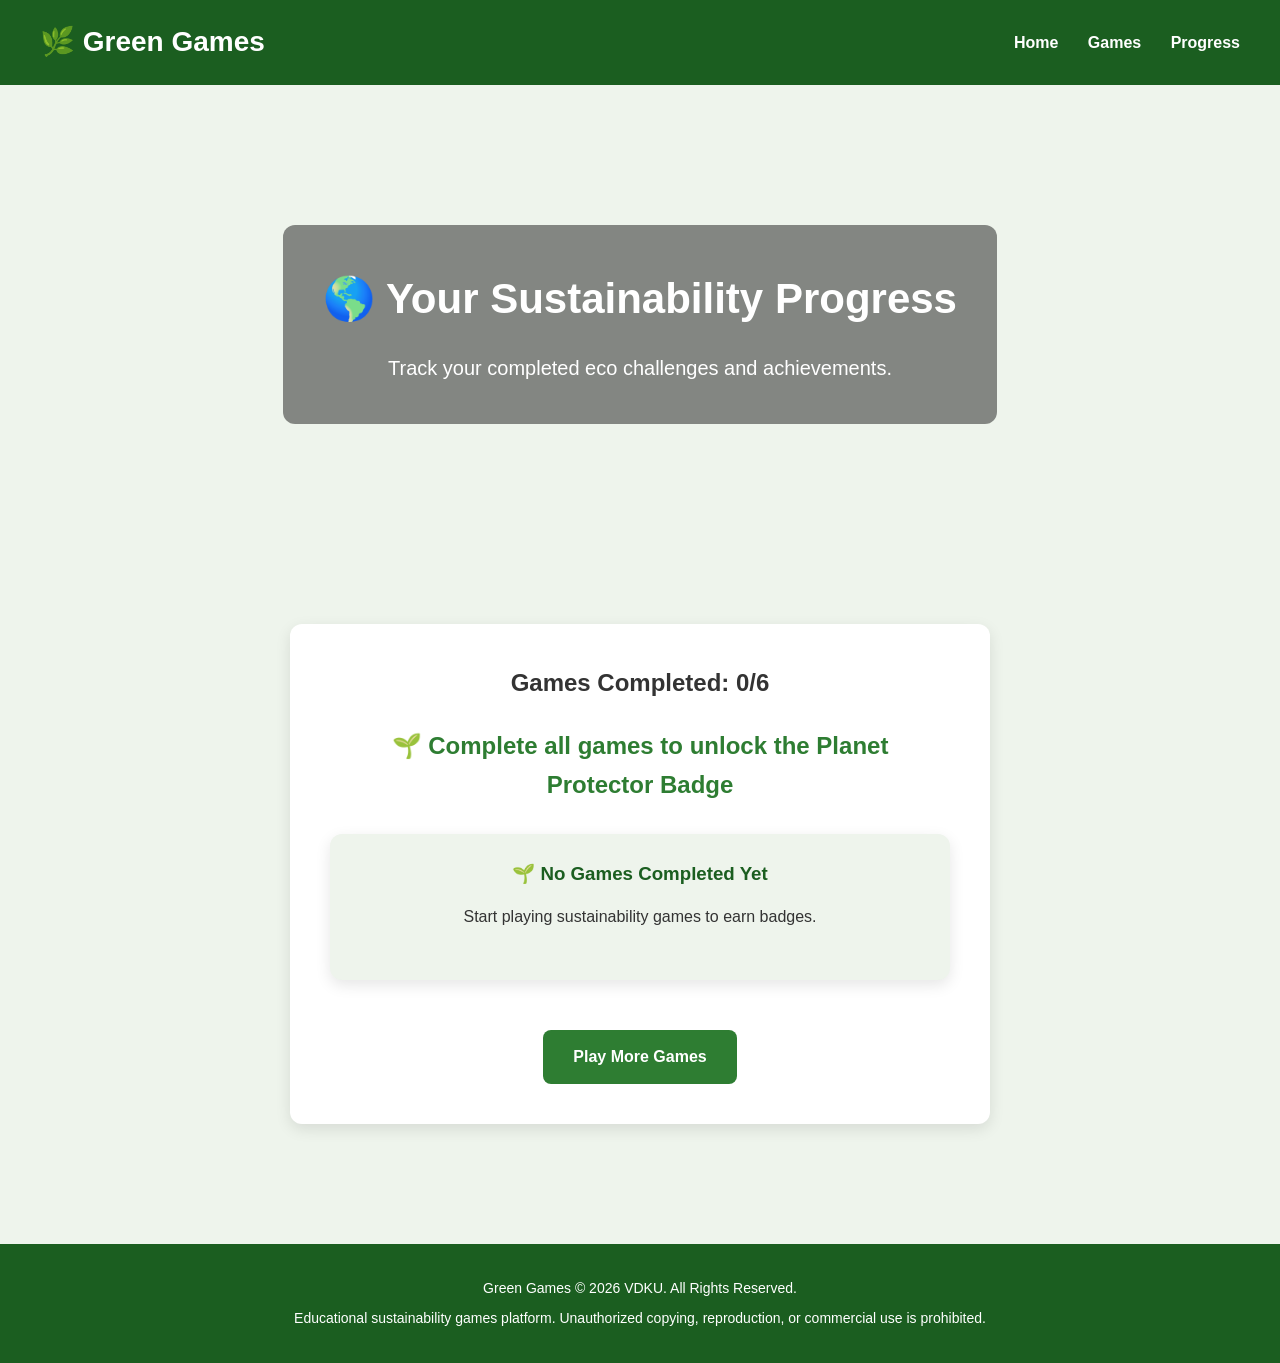
<file: progress.html>
<!DOCTYPE html>
<html lang="en">

<head>

<meta charset="UTF-8">

<meta name="viewport" content="width=device-width, initial-scale=1.0">

<title>Progress | Green Games</title>

<link rel="stylesheet" href="css/style.css">

</head>


<body>


<header>

<div class="container">

<h1>
🌿 Green Games
</h1>


<nav>

<a href="index.html">
Home
</a>


<a href="games.html">
Games
</a>


<a href="progress.html">
Progress
</a>


</nav>


</div>

</header>





<section class="hero">

<div class="hero-overlay">

<h2>
🌎 Your Sustainability Progress
</h2>

<p>
Track your completed eco challenges and achievements.
</p>

</div>

</section>







<section class="quiz">

<div class="quiz-box">



<h2 id="progress-title">
Loading...
</h2>




<h3 id="badge">
</h3>





<div id="completed-games">

</div>





<br>




<a href="games.html" class="hero-button">
Play More Games
</a>



</div>

</section>






<footer>

<p>
Green Games © 2026 VDKU. All Rights Reserved.
</p>

<p>
Educational sustainability games platform.
Unauthorized copying, reproduction, or commercial use is prohibited.
</p>

</footer>





<script src="js/app.js"></script>

<script src="js/progress.js"></script>



</body>

</html>
</file>
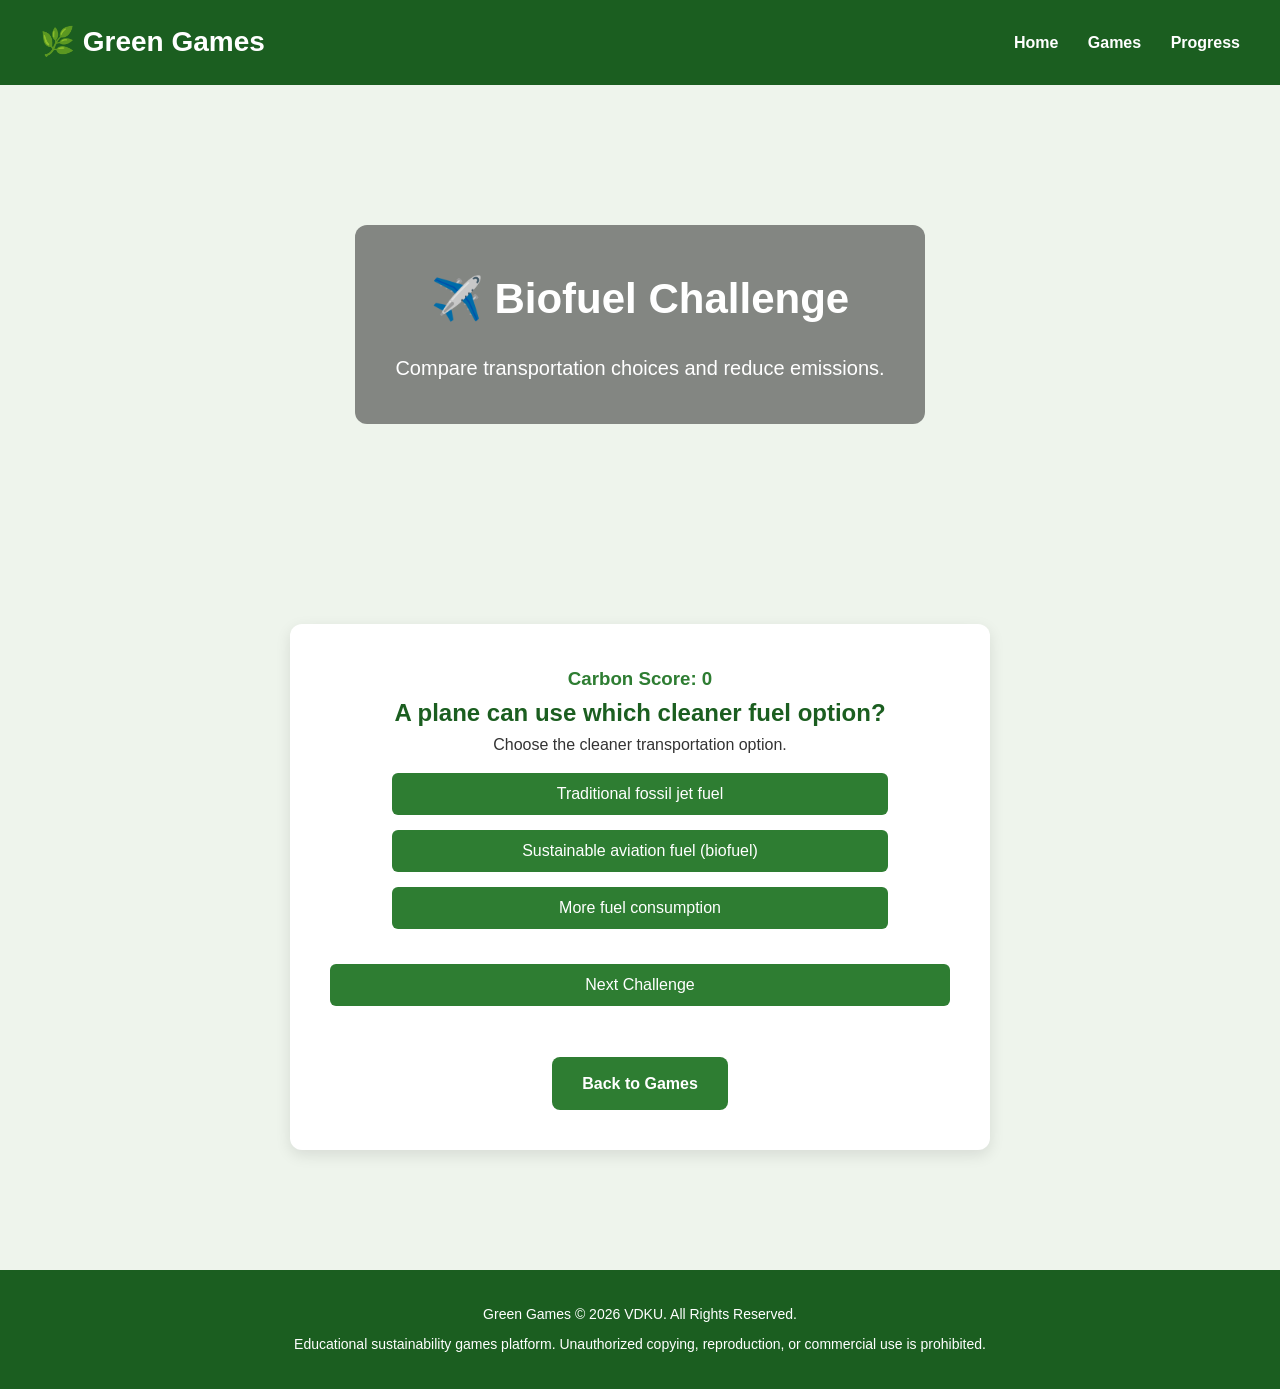
<file: games/biofuel-challenge.html>
<!DOCTYPE html>
<html lang="en">

<head>

<meta charset="UTF-8">

<meta name="viewport" content="width=device-width, initial-scale=1.0">

<title>Biofuel Challenge | Green Games</title>

<link rel="stylesheet" href="../css/style.css">

</head>


<body>


<header>

<div class="container">


<h1>
🌿 Green Games
</h1>



<nav>

<a href="../index.html">Home</a>

<a href="../games.html">Games</a>

<a href="../progress.html">Progress</a>

</nav>


</div>

</header>






<section class="hero">


<div class="hero-overlay">


<h2>
✈️ Biofuel Challenge
</h2>


<p>
Compare transportation choices and reduce emissions.
</p>


</div>


</section>








<section class="quiz">


<div class="quiz-box">





<h3 id="fuel-score">
Carbon Score: 0
</h3>







<h2 id="fuel-question">
Loading...
</h2>







<p>
Choose the cleaner transportation option.
</p>







<div id="fuel-options">

</div>







<p id="fuel-result"></p>







<button id="fuel-next">

Next Challenge

</button>







<br><br>







<a href="../games.html" class="hero-button">

Back to Games

</a>






</div>


</section>








<footer>

<p>
Green Games © 2026 VDKU. All Rights Reserved.
</p>

<p>
Educational sustainability games platform.
Unauthorized copying, reproduction, or commercial use is prohibited.
</p>

</footer>







<script src="../js/app.js"></script>

<script src="../js/biofuel.js"></script>



</body>

</html>
</file>
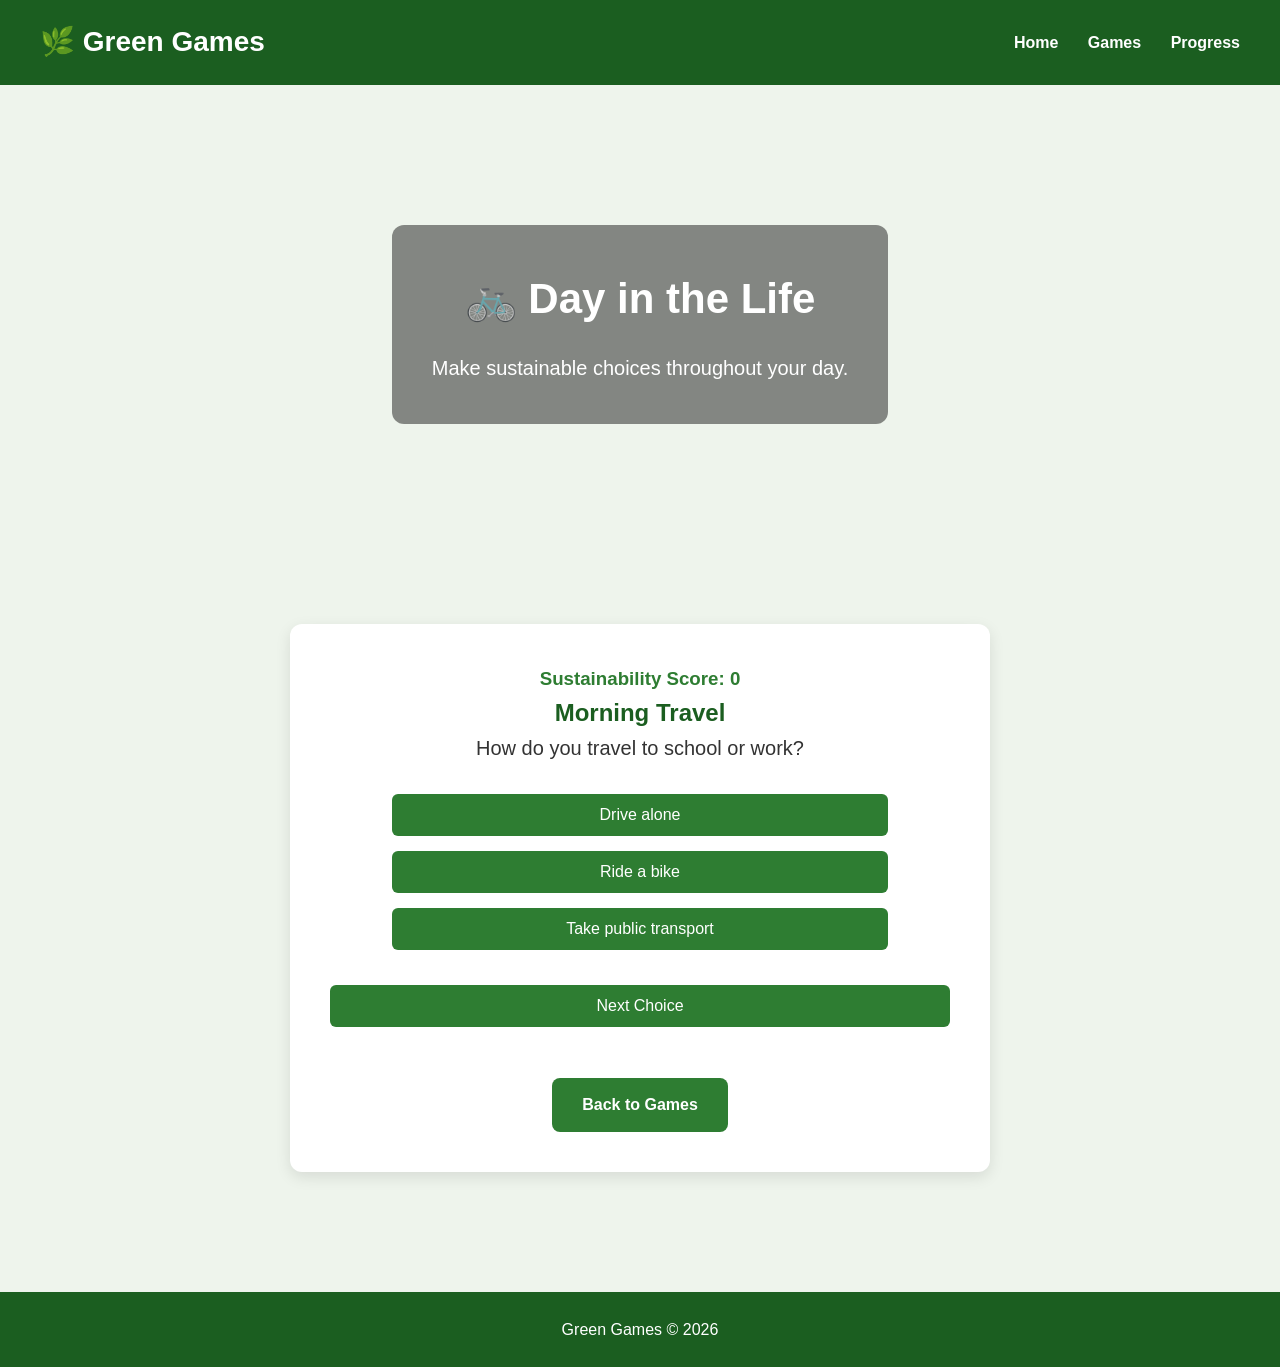
<file: games/day-life.html>
<!DOCTYPE html>
<html lang="en">

<head>

<meta charset="UTF-8">

<meta name="viewport" content="width=device-width, initial-scale=1.0">

<title>Day in the Life | Green Games</title>

<link rel="stylesheet" href="../css/style.css">

</head>


<body>


<header>

<div class="container">


<h1>
🌿 Green Games
</h1>


<nav>

<a href="../index.html">Home</a>

<a href="../games.html">Games</a>

<a href="../progress.html">Progress</a>

</nav>


</div>

</header>






<section class="hero">


<div class="hero-overlay">


<h2>
🚲 Day in the Life
</h2>


<p>
Make sustainable choices throughout your day.
</p>


</div>


</section>








<section class="quiz">


<div class="quiz-box">



<h3 id="day-score">
Sustainability Score: 0
</h3>





<h2 id="day-title">
Morning Routine
</h2>





<p id="day-question">
Loading...
</p>







<div id="day-options">

</div>






<p id="day-result"></p>







<button id="day-next">
Next Choice
</button>







<br><br>







<a href="../games.html" class="hero-button">

Back to Games

</a>






</div>


</section>








<footer>

Green Games © 2026

</footer>







<script src="../js/app.js"></script>

<script src="../js/day-life.js"></script>



</body>

</html>
</file>
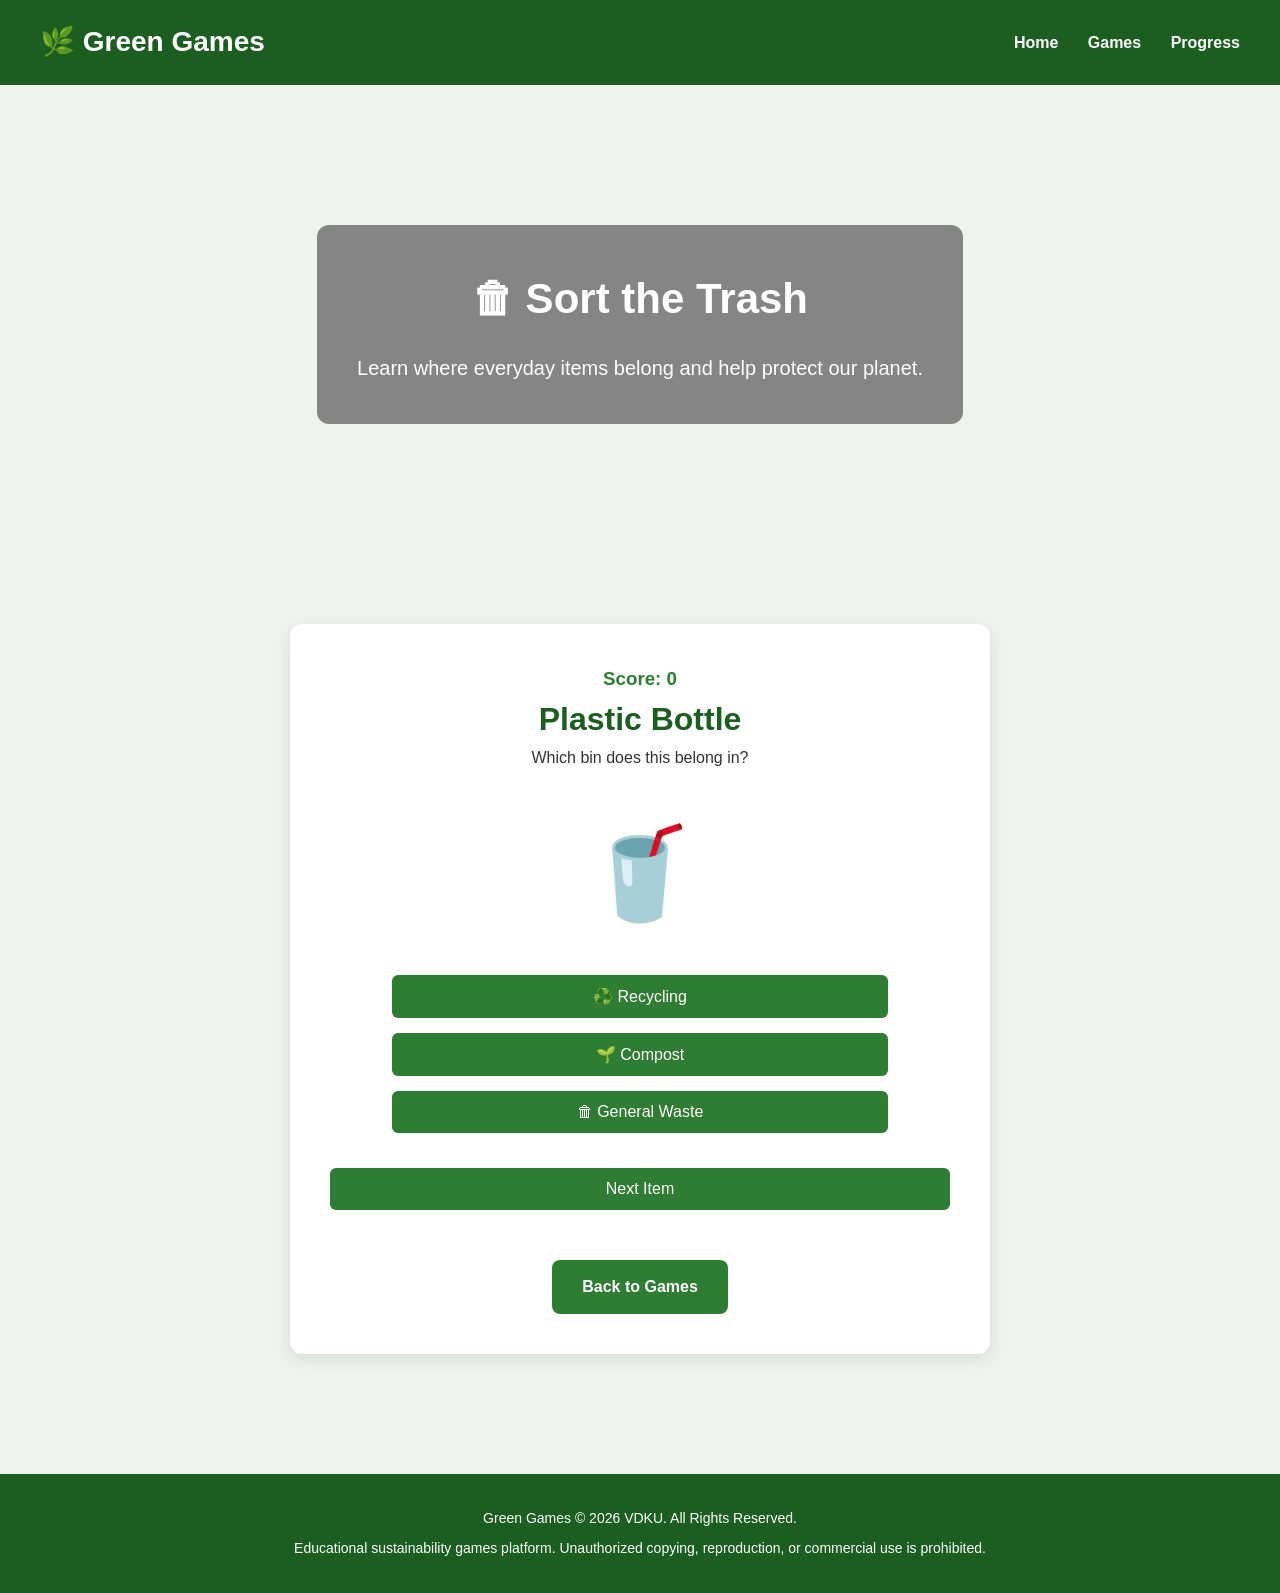
<file: games/sort-trash.html>
<!DOCTYPE html>
<html lang="en">

<head>

<meta charset="UTF-8">

<meta name="viewport" content="width=device-width, initial-scale=1.0">

<title>Sort the Trash | Green Games</title>

<link rel="stylesheet" href="../css/style.css">

</head>


<body>


<header>

<div class="container">


<h1>
🌿 Green Games
</h1>


<nav>

<a href="../index.html">Home</a>

<a href="../games.html">Games</a>

<a href="../progress.html">Progress</a>

</nav>


</div>

</header>






<section class="hero">


<div class="hero-overlay">


<h2>
🗑 Sort the Trash
</h2>


<p>
Learn where everyday items belong and help protect our planet.
</p>


</div>


</section>








<section class="quiz">


<div class="quiz-box">



<h3 id="trash-score">
Score: 0
</h3>




<h2 id="trash-item">
Loading item...
</h2>





<p class="trash-question">
Which bin does this belong in?
</p>






<div id="trash-image">

🌎

</div>








<div id="trash-options">


<button>
♻️ Recycling
</button>


<button>
🌱 Compost
</button>


<button>
🗑 General Waste
</button>


</div>






<p id="trash-result"></p>







<button id="trash-next">
Next Item
</button>






<br><br>






<a href="../games.html" class="hero-button">

Back to Games

</a>






</div>


</section>








<footer>

<p>
Green Games © 2026 VDKU. All Rights Reserved.
</p>

<p>
Educational sustainability games platform.
Unauthorized copying, reproduction, or commercial use is prohibited.
</p>

</footer>







<!-- Progress tracker -->

<script src="../js/app.js"></script>


<!-- Trash game -->

<script src="../js/trash.js"></script>





</body>

</html>
</file>
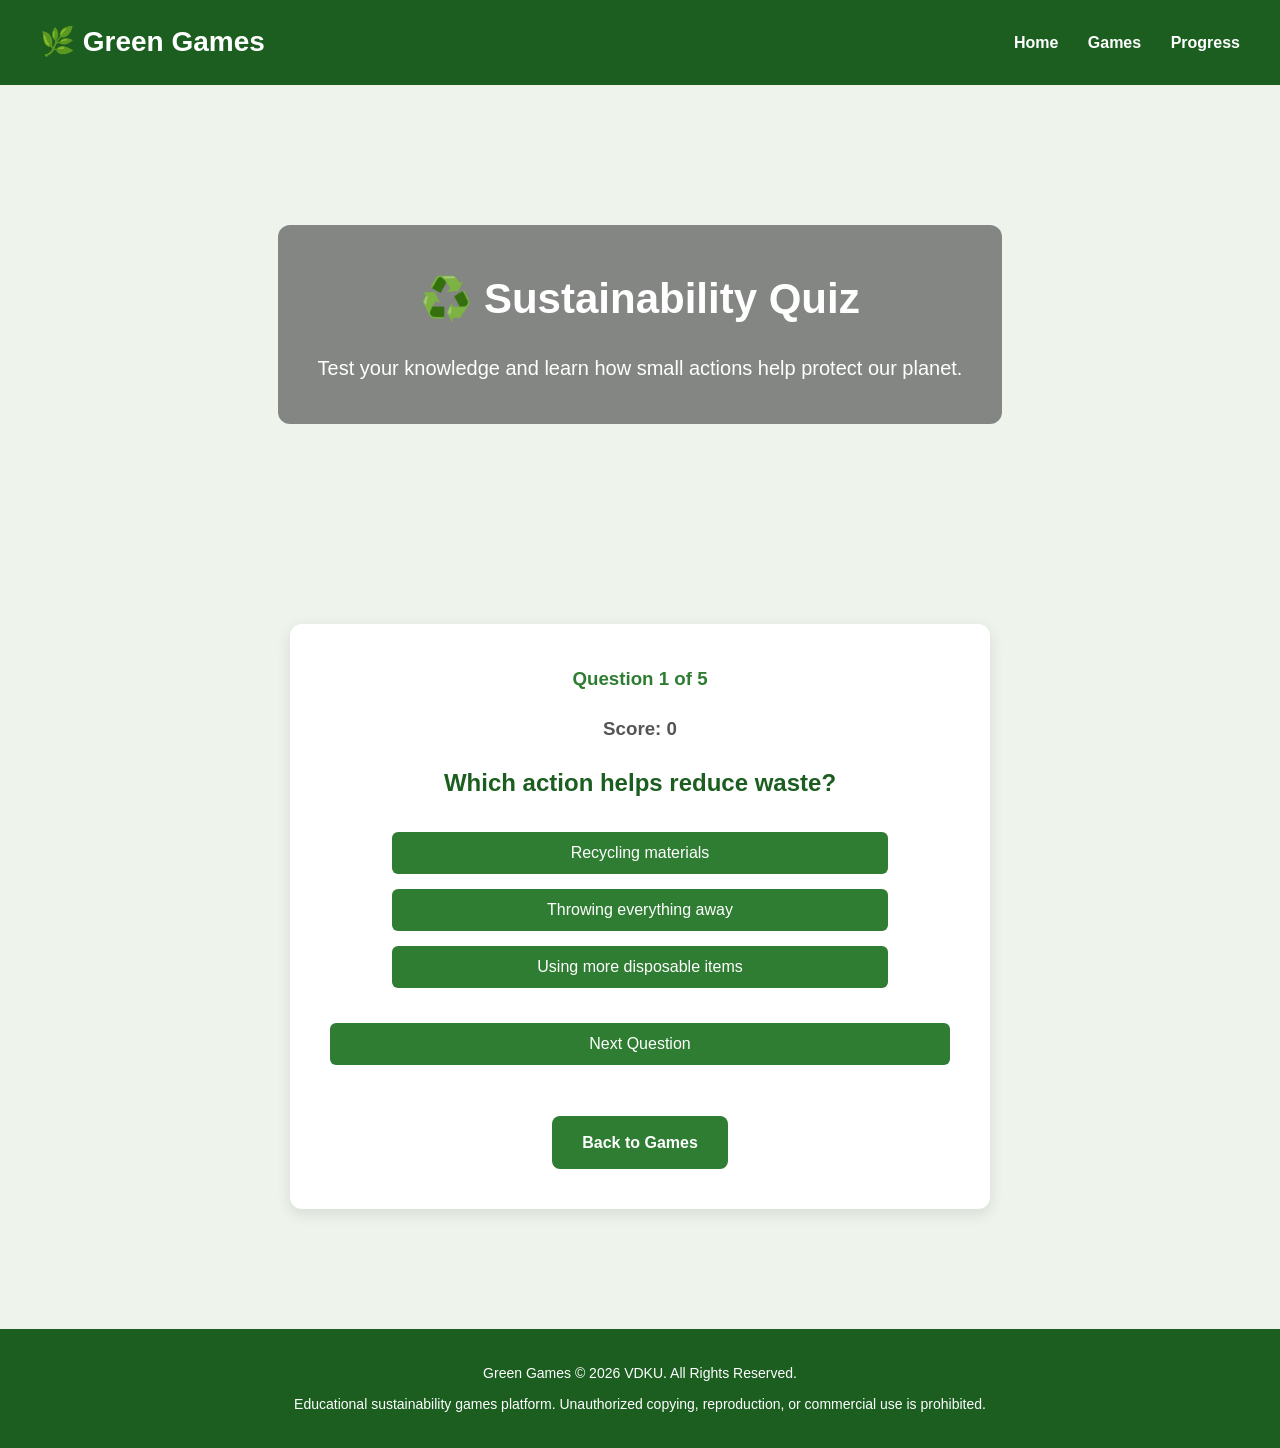
<file: games/sustainability-quiz.html>
<!DOCTYPE html>
<html lang="en">

<head>

<meta charset="UTF-8">

<meta name="viewport" content="width=device-width, initial-scale=1.0">

<title>Sustainability Quiz | Green Games</title>

<link rel="stylesheet" href="../css/style.css">

</head>


<body>


<header>

<div class="container">

<h1>🌿 Green Games</h1>


<nav>

<a href="../index.html">Home</a>

<a href="../games.html">Games</a>

<a href="../progress.html">Progress</a>

</nav>


</div>

</header>





<section class="hero">

<div class="hero-overlay">


<h2>
♻️ Sustainability Quiz
</h2>


<p>
Test your knowledge and learn how small actions help protect our planet.
</p>


</div>

</section>






<section class="quiz">


<div class="quiz-box">



<h3 id="progress">
Question 1 of 5
</h3>



<h3 id="score">
Score: 0
</h3>



<h2 id="question">
Loading question...
</h2>




<div id="answers"></div>




<p id="result"></p>




<button id="next">
Next Question
</button>




<button id="restart" style="display:none;">
Play Again
</button>




<br><br>




<a href="../games.html" class="hero-button">
Back to Games
</a>




</div>


</section>






<footer>

<p>
Green Games © 2026 VDKU. All Rights Reserved.
</p>

<p>
Educational sustainability games platform.
Unauthorized copying, reproduction, or commercial use is prohibited.
</p>

</footer>





<!-- Progress tracker first -->
<script src="../js/app.js"></script>

<!-- Quiz logic -->
<script src="../js/quiz.js"></script>


</body>

</html>
</file>
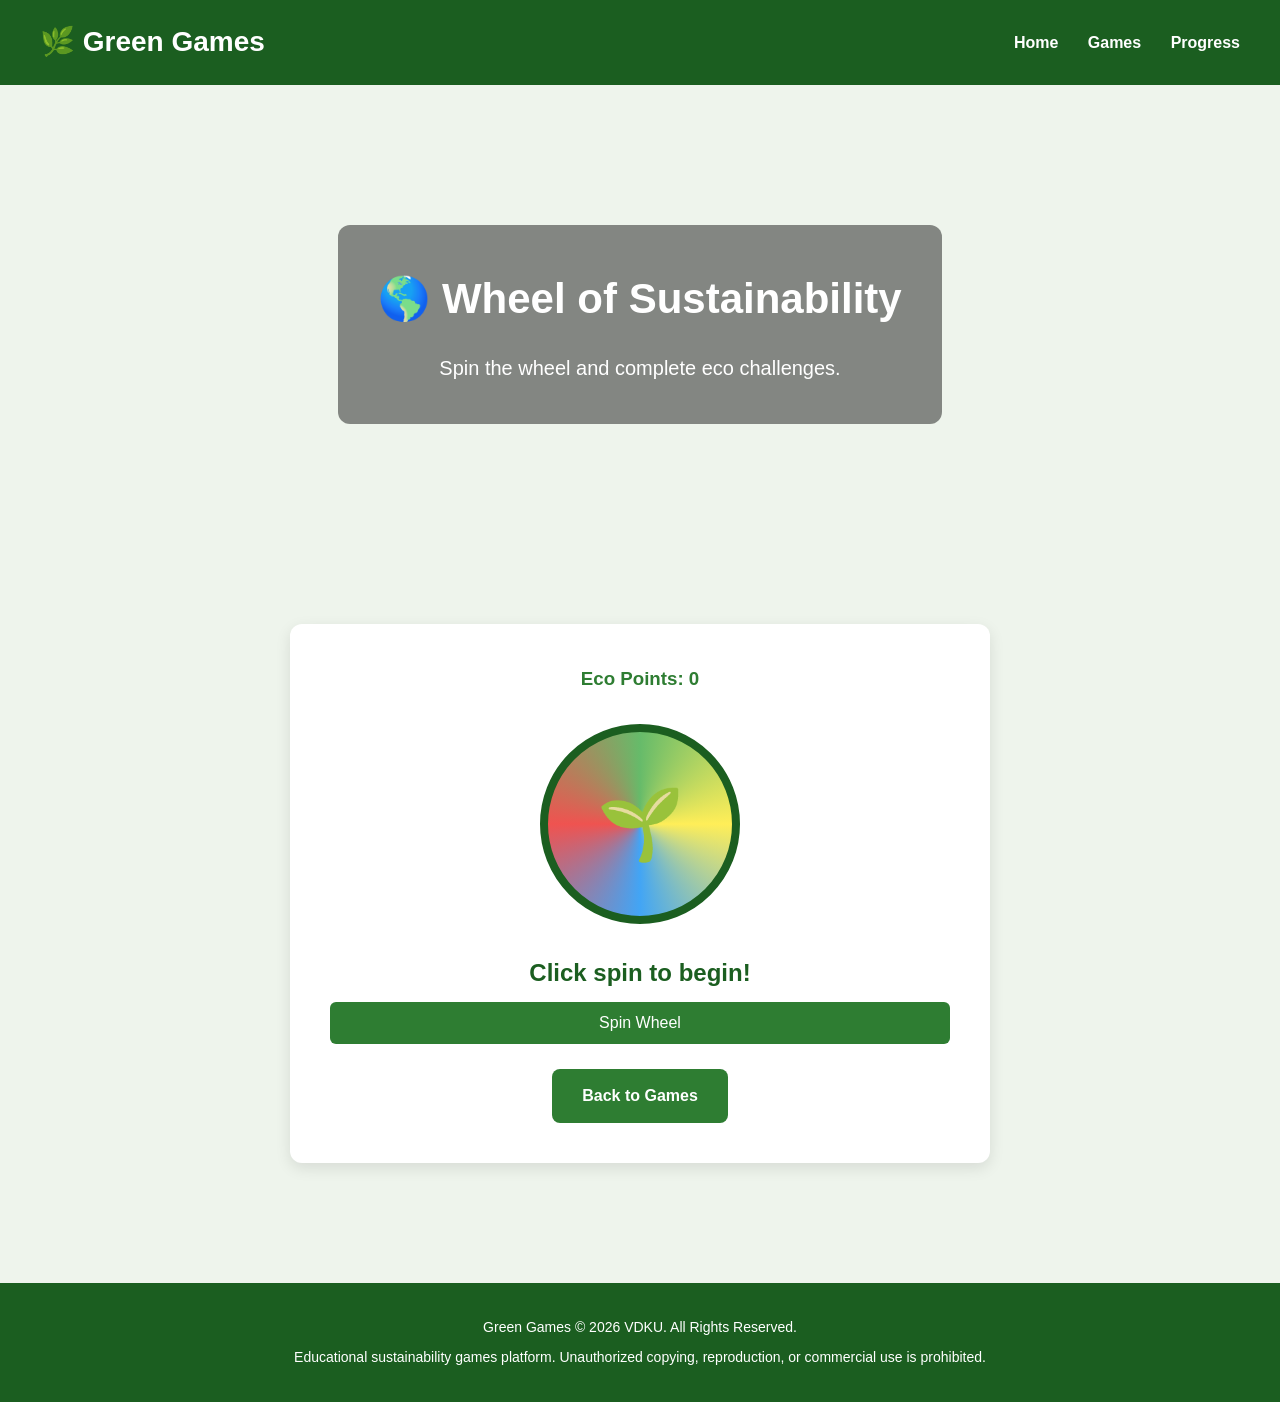
<file: games/sustainability-wheel.html>
<!DOCTYPE html>
<html lang="en">

<head>

<meta charset="UTF-8">

<meta name="viewport" content="width=device-width, initial-scale=1.0">

<title>Wheel of Sustainability | Green Games</title>

<link rel="stylesheet" href="../css/style.css">

</head>


<body>


<header>

<div class="container">


<h1>
🌿 Green Games
</h1>


<nav>

<a href="../index.html">Home</a>

<a href="../games.html">Games</a>

<a href="../progress.html">Progress</a>

</nav>


</div>

</header>






<section class="hero">


<div class="hero-overlay">


<h2>
🌎 Wheel of Sustainability
</h2>


<p>
Spin the wheel and complete eco challenges.
</p>


</div>


</section>








<section class="quiz">


<div class="quiz-box">



<h3 id="wheel-score">
Eco Points: 0
</h3>







<div id="wheel">

🌱

</div>







<h2 id="challenge">
Click spin to begin!
</h2>








<button id="spin">

Spin Wheel

</button>







<p id="wheel-result"></p>







<a href="../games.html" class="hero-button">

Back to Games

</a>







</div>


</section>








<footer>

<p>
Green Games © 2026 VDKU. All Rights Reserved.
</p>

<p>
Educational sustainability games platform.
Unauthorized copying, reproduction, or commercial use is prohibited.
</p>

</footer>







<script src="../js/app.js"></script>

<script src="../js/wheel.js"></script>



</body>

</html>
</file>
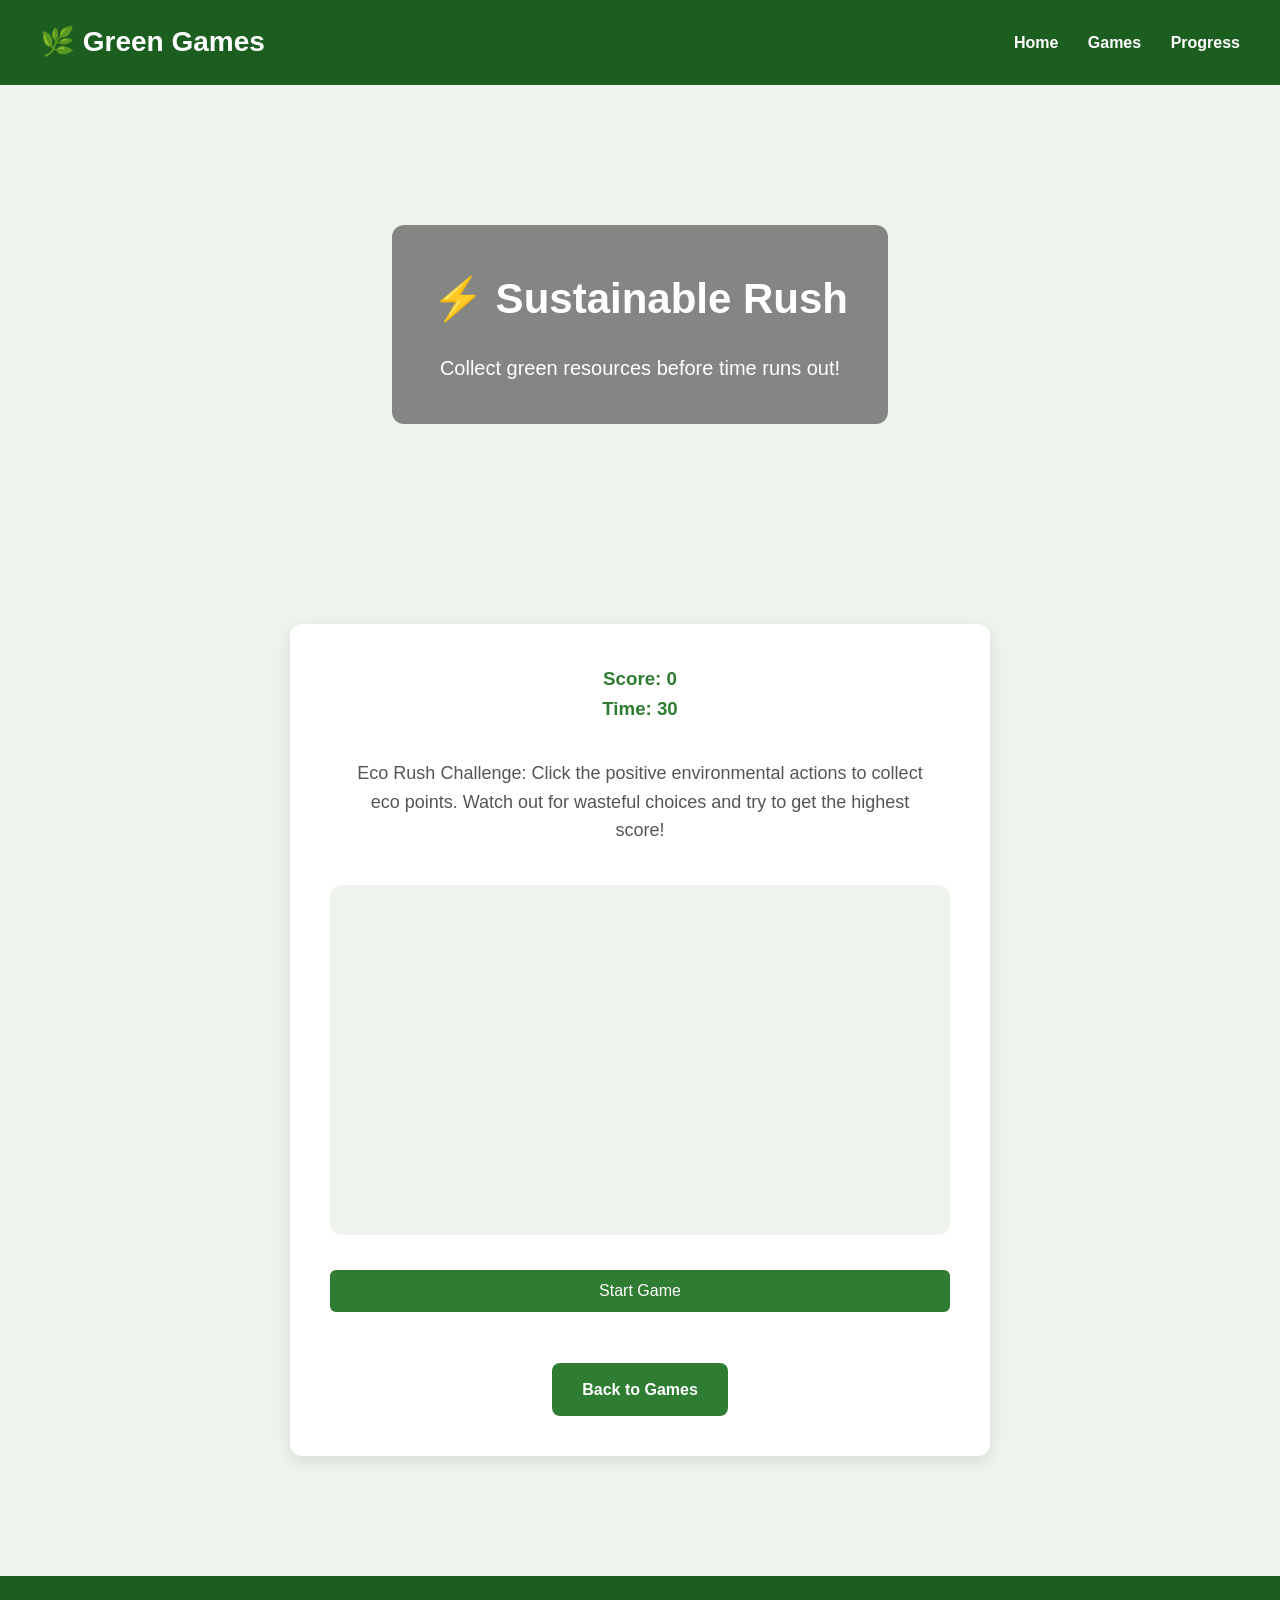
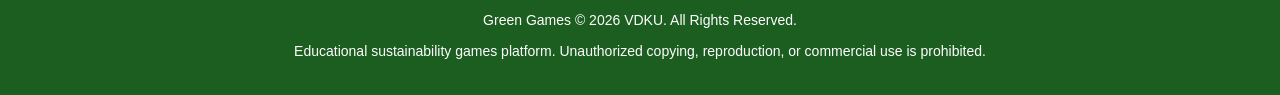
<file: games/sustainable-rush.html>
<!DOCTYPE html>
<html lang="en">

<head>

<meta charset="UTF-8">

<meta name="viewport" content="width=device-width, initial-scale=1.0">

<title>Sustainable Rush | Green Games</title>

<link rel="stylesheet" href="../css/style.css">

</head>


<body>


<header>

<div class="container">


<h1>
🌿 Green Games
</h1>



<nav>

<a href="../index.html">Home</a>

<a href="../games.html">Games</a>

<a href="../progress.html">Progress</a>

</nav>


</div>

</header>







<section class="hero">


<div class="hero-overlay">


<h2>
⚡ Sustainable Rush
</h2>


<p>
Collect green resources before time runs out!
</p>


</div>


</section>








<section class="quiz">


<div class="quiz-box">





<h3 id="rush-score">
Score: 0
</h3>







<h3 id="rush-time">
Time: 30
</h3>






<p class="game-instruction">
Eco Rush Challenge: Click the positive environmental actions to collect eco points. Watch out for wasteful choices and try to get the highest score!
</p>

<div id="rush-area">

</div>








<p id="rush-result"></p>








<button id="rush-start">

Start Game

</button>








<br><br>








<a href="../games.html" class="hero-button">

Back to Games

</a>






</div>


</section>








<footer>

<p>
Green Games © 2026 VDKU. All Rights Reserved.
</p>

<p>
Educational sustainability games platform.
Unauthorized copying, reproduction, or commercial use is prohibited.
</p>

</footer>







<script src="../js/app.js"></script>

<script src="../js/rush.js"></script>



</body>

</html>
</file>
<file: css/style.css>
/* RESET */

* {
    margin:0;
    padding:0;
    box-sizing:border-box;
}


body {

    font-family:Arial, Helvetica, sans-serif;

    background:#eef4ec;

    color:#333;

    line-height:1.6;

}



/* HEADER */

header {

    background:#1b5e20;

    color:white;

    padding:20px 40px;

    position:sticky;

    top:0;

    z-index:1000;

}


.container {

    display:flex;

    justify-content:space-between;

    align-items:center;

}


header h1 {

    font-size:28px;

}



nav a {

    color:white;

    text-decoration:none;

    margin-left:25px;

    font-weight:bold;

}


nav a:hover {

    color:#c8f7c5;

}



/* HERO */

.hero {

    background-image:url('https://images.unsplash.com/photo-1441974231531-c6227db76b6e?w=1600');

    background-size:cover;

    background-position:center;

    text-align:center;

    padding:140px 20px;

    color:white;

}


.hero-overlay {

    background:rgba(0,0,0,.45);

    display:inline-block;

    padding:40px;

    border-radius:12px;

    max-width:800px;

}


.hero h2 {

    font-size:42px;

    margin-bottom:20px;

}


.hero p {

    font-size:20px;

}



.hero-button {

    display:inline-block;

    margin-top:25px;

    padding:14px 30px;

    background:#2e7d32;

    color:white;

    text-decoration:none;

    border-radius:8px;

    font-weight:bold;

}


.hero-button:hover {

    background:#1b5e20;

}



/* GAMES */

.games {

    padding:60px;

}


.games h2 {

    text-align:center;

    color:#1b5e20;

    font-size:34px;

    margin-bottom:40px;

}



.game-grid {

    display:grid;

    grid-template-columns:repeat(auto-fit,minmax(280px,1fr));

    gap:30px;

}



/* CARDS */

.card {

    background:white;

    border-radius:12px;

    overflow:hidden;

    box-shadow:0 5px 15px rgba(0,0,0,.1);

    transition:.3s;

}


.card:hover {

    transform:translateY(-8px);

    box-shadow:0 10px 20px rgba(0,0,0,.15);

}



.card img {

    width:100%;

    height:220px;

    object-fit:cover;

    display:block;

}



.card-content {

    padding:25px;

}


.card h3 {

    color:#1b5e20;

    margin-bottom:12px;

}



.card p {

    margin:15px 0 25px;

}



.card a {

    text-decoration:none;

}



/* BADGES */

.badge {

    display:inline-block;

    background:#c8f7c5;

    color:#1b5e20;

    padding:5px 12px;

    border-radius:20px;

    font-size:14px;

    font-weight:bold;

}



/* BUTTONS */

button {

    width:100%;

    background:#2e7d32;

    color:white;

    border:none;

    padding:12px 25px;

    border-radius:6px;

    cursor:pointer;

    font-size:16px;

    margin-top:10px;

}



button:hover {

    background:#1b5e20;

}


button:disabled {

    cursor:not-allowed;

    opacity:.8;

}



/* QUIZ BASE */

.quiz {

    padding:60px 20px;

    text-align:center;

}



.quiz-box {

    max-width:700px;

    margin:auto;

    background:white;

    padding:40px;

    border-radius:12px;

    box-shadow:0 5px 15px rgba(0,0,0,.1);

}



#progress {

    color:#2e7d32;

    margin-bottom:20px;

}



#score {

    color:#555;

    margin-bottom:20px;

}



#question {

    color:#1b5e20;

    margin-bottom:30px;

}


#answers button,
#trash-options button,
#day-options button,
#fuel-options button {

    display:block;

    width:80%;

    margin:15px auto;

}



#result,
#trash-result,
#day-result,
#fuel-result {

    margin:25px;

    font-size:20px;

    font-weight:bold;

    color:#1b5e20;

}



/* SORT TRASH */

#trash-score {

    color:#2e7d32;

}


#trash-item {

    color:#1b5e20;

    font-size:32px;

}



#trash-image {

    font-size:90px;

    margin:30px;

}



/* DAY LIFE */

#day-title {

    color:#1b5e20;

}


#day-question {

    font-size:20px;

    margin-bottom:30px;

}


#day-score {

    color:#2e7d32;

}



/* WHEEL */

#wheel {

    width:200px;

    height:200px;

    margin:30px auto;

    border-radius:50%;

    background:
    conic-gradient(
    #66bb6a,
    #ffee58,
    #42a5f5,
    #ef5350,
    #66bb6a
    );

    display:flex;

    align-items:center;

    justify-content:center;

    font-size:70px;

    border:8px solid #1b5e20;

}



.spin-animation {

    animation:spin 1s ease;

}



@keyframes spin {

from {

transform:rotate(0deg);

}

to {

transform:rotate(720deg);

}

}


#wheel-score {

color:#2e7d32;

}


#challenge {

color:#1b5e20;

}



/* BIOFUEL */

#fuel-score {

color:#2e7d32;

}


#fuel-question {

color:#1b5e20;

}



/* RUSH GAME */

#rush-score,
#rush-time {

color:#2e7d32;

}



#rush-area {

position:relative;

height:350px;

background:#eef4ec;

border-radius:12px;

overflow:hidden;

margin:25px 0;

}



.rush-good,
.rush-bad {

position:absolute;

font-size:45px;

cursor:pointer;

}



#rush-result {

font-size:22px;

font-weight:bold;

}



/* PROGRESS PAGE */

.progress-box {

padding:60px 20px;

text-align:center;

}


.progress-box h2 {

color:#1b5e20;

margin-bottom:30px;

}



.progress-card {

background:white;

max-width:600px;

margin:auto;

padding:30px;

border-radius:12px;

box-shadow:0 5px 15px rgba(0,0,0,.1);

}



.progress-card h3 {

color:#1b5e20;

margin-bottom:20px;

}



#badge {

font-size:24px;

color:#2e7d32;

margin:25px;

}



#completed-games {

display:grid;

grid-template-columns:repeat(auto-fit,minmax(250px,1fr));

gap:20px;

margin-top:30px;

}



#completed-games .card {

background:#eef4ec;

}



/* ABOUT */

.about {

background:white;

text-align:center;

padding:60px 20px;

}



.about h2 {

color:#1b5e20;

margin-bottom:20px;

}



.about p {

max-width:800px;

margin:auto;

}



/* FOOTER */

footer {

background:#1b5e20;

color:white;

text-align:center;

padding:25px;

margin-top:60px;

}footer p {

margin:8px 0;

font-size:14px;

}



/* MOBILE */

@media(max-width:700px){


.container {

flex-direction:column;

gap:15px;

}


nav a {

margin:0 10px;

}


.hero {

padding:100px 20px;

}


.hero h2 {

font-size:32px;

}


.games {

padding:30px 20px;

}


.quiz-box {

padding:25px;

}

}/* GAME INSTRUCTIONS */

.game-instruction {

    max-width:700px;

    margin:20px auto;

    text-align:center;

    font-size:18px;

    color:#555;

    background:white;

    padding:15px 20px;

    border-radius:10px;

}
</file>
